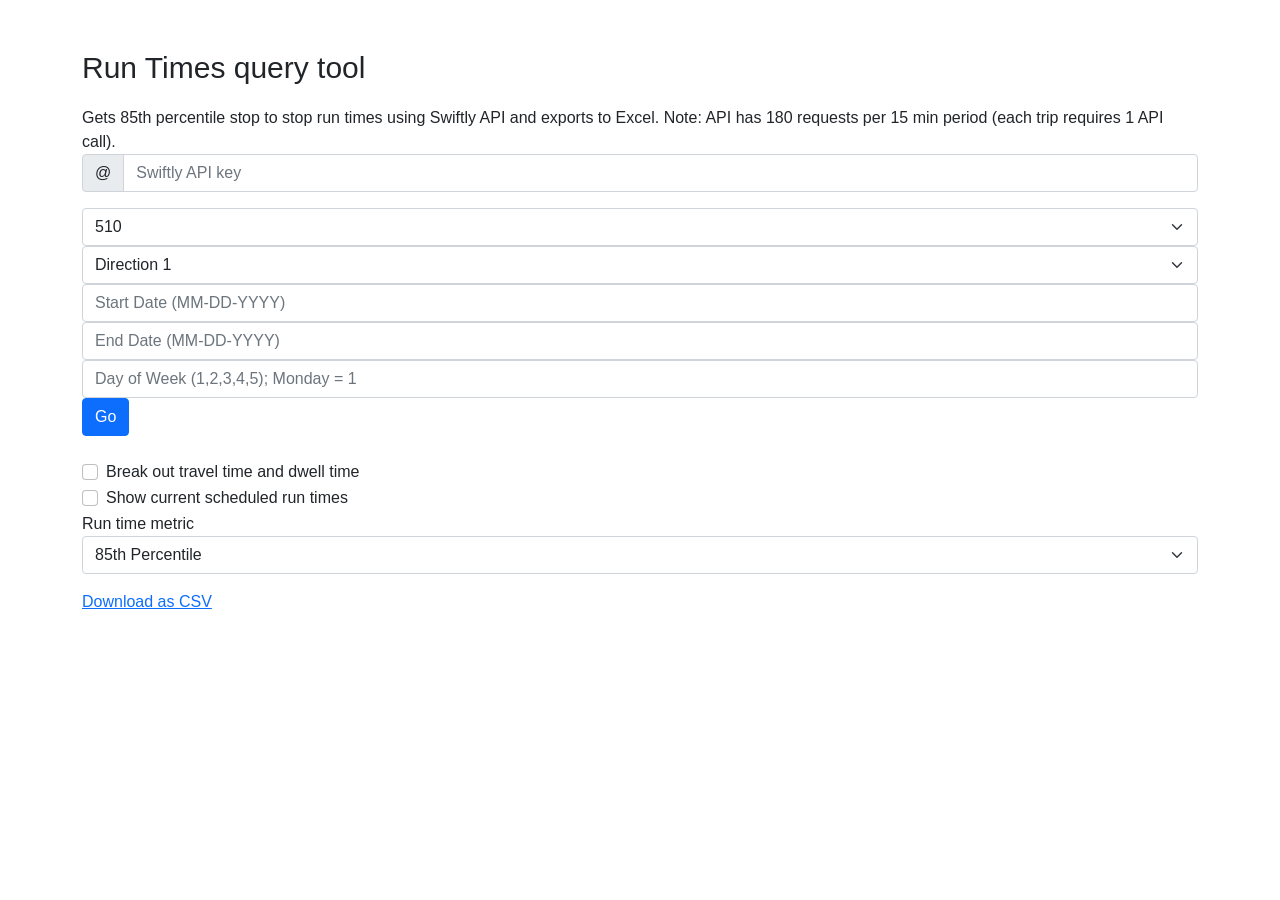
<file: RunTimes/index.html>
<!DOCTYPE html>


<html>
  <head>
    <title>Run Times</title>
    <meta name="viewport" content="initial-scale=1.0, user-scalable=no">
    <meta charset="utf-8">
    <link rel="stylesheet" type="text/css" href="css/bootstrap.min.css">
    <link rel="stylesheet" type="text/css" href="css/style.css">
    
  </head>
  <body>
  
  <div class="container">
      <h1>Run Times query tool</h1>
	  Gets 85th percentile stop to stop run times using Swiftly API and exports to Excel.
	  Note: API has 180 requests per 15 min period (each trip requires 1 API call).
      <div class="menus">
		<div class="input-group mb-3">
			<span class="input-group-text" id="basic-addon1">@</span>
			<input type="text" id="swiftlyapikey" class="form-control" placeholder="Swiftly API key" aria-label="swiftlyapikey" aria-describedby="basic-addon1">
		</div>
		
		<select class="form-select" aria-label="Route" id="select-route">
			<option value="510" selected>510</option>
			<option value="511">511</option>
			<option value="512">512</option>
			<option value="513">513</option>
			<option value="522">522</option>
			<option value="532">532</option>
			<option value="535">532</option>

			<option value="542">542</option>
			<option value="545">545</option>
			<option value="550">550</option>
			<option value="554">554</option>
			<option value="556">556</option>
			<option value="560">560</option>
			<option value="566">566</option>
			<option value="574">574</option>
			<option value="577">577</option>
			<option value="578">578</option>
			<option value="580">580</option>
			<option value="586">586</option>
			<option value="590">590</option>
			<option value="592">592</option>
			<option value="594">594</option>
			<option value="595">595</option>
			<option value="596">596</option>
		  </select>
		  
		  
			<select class="form-select" aria-label="Direction" id="select-direction">
				<option value="1" selected>Direction 1</option>
				<option value="0">Direction 0</option>
			</select>
		
  
			<input class="form-control" id="datestart" type="text" placeholder="Start Date (MM-DD-YYYY)" aria-label="Start Date" required>

			<input class="form-control" id="dateend" type="text" placeholder="End Date (MM-DD-YYYY)" aria-label="End Date" required>


			<input class="form-control" id="daysofweek" type="text" placeholder="Day of Week (1,2,3,4,5); Monday = 1" aria-label="DOW" required>
			
			<button class="btn btn-primary" type="submit" onClick="getUserInputs()">Go</button>
	 

			
		  
	  </div>
	  <div><br></div>
	  <div>
		<div class="form-check">
          <input class="form-check-input" type="checkbox" value="" id="showTravelandDwell" onclick="createRuntimesByStopTableAggregated(tripStopData)"> 
          <label class="form-check-label" for="flexCheckDefault">
            Break out travel time and dwell time
          </label>
        </div>  
		  
		  <div class="form-check">
          <input class="form-check-input" type="checkbox" value="" id="showScheduledRunTimes" onclick="createRuntimesByStopTableAggregated(tripStopData)"> 
          <label class="form-check-label" for="flexCheckDefault">
            Show current scheduled run times
          </label>
		  </div>
		  
		Run time metric	  
	  <select class="form-select" aria-label="percentiles" id="select-percentiles" onchange="createRuntimesByStopTableAggregated(tripStopData)">
		<option value="85th" selected>85th Percentile</option>
		<option value="Median">Median</option>
		<option value="Average">Average</option>
	  </select> 



		  
		  
	  
	  </div>
	  
      
	  
	  <div class="tablearea">
	  	<div id="status"></div>
	  	<table id="datatable" class="table table-hover"></table>
	  
	  </div>
	  
	<a href="#" onclick="download_table_as_csv('datatable',',');">Download as CSV</a>
	  
  </div>

    <script src="js/jquery-3.6.0.min.js"></script>
    <script src="js/bootstrap.min.js"></script>
     <script src="js/moment.min.js"></script>
    <script src="js/d3.min.js"></script>
 	<script src="js/scripts.js"></script>
  </body>
</html>
</file>
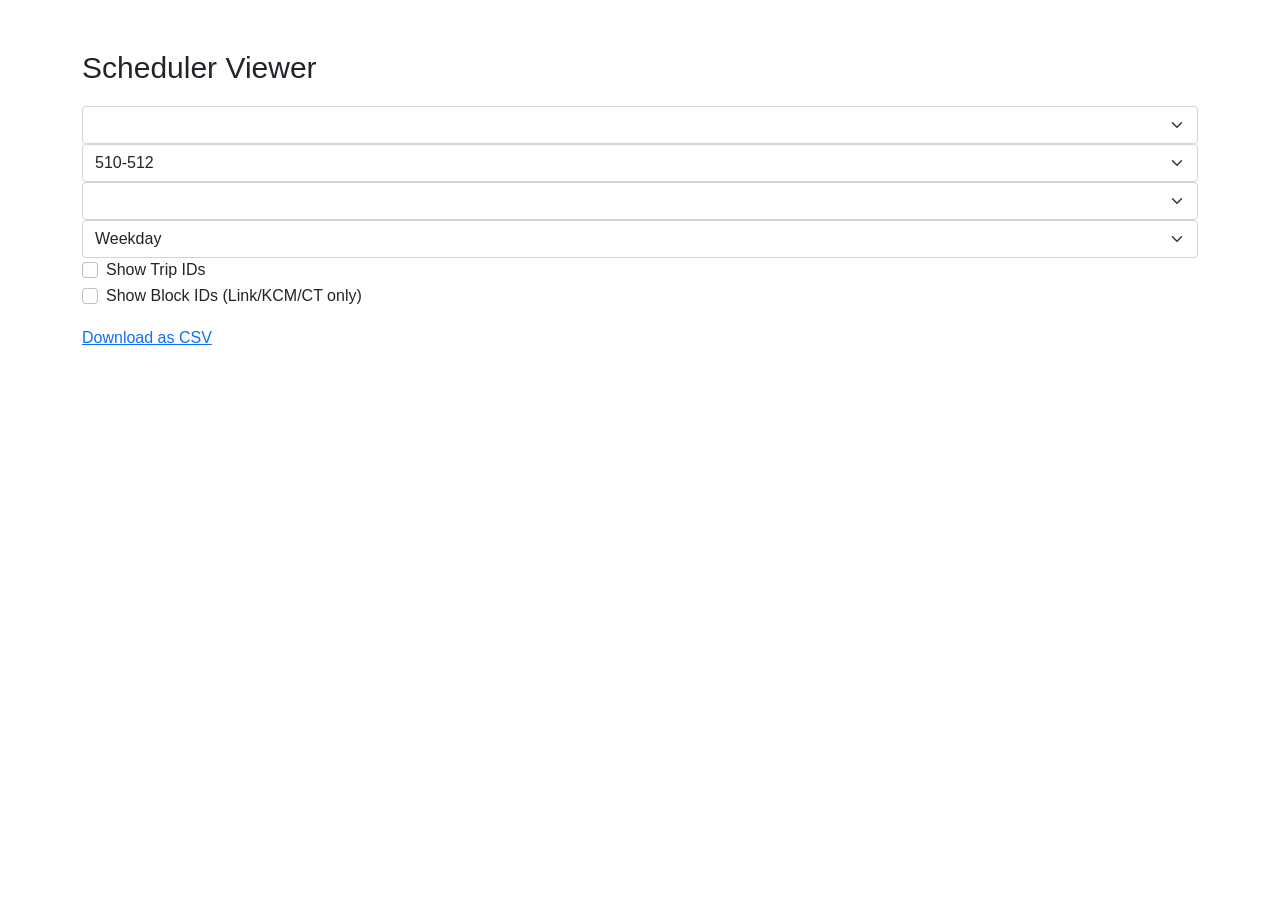
<file: ScheduleViewer/index.html>
<!DOCTYPE html>


<html>
  <head>
    <title>Scheduler Viewer</title>
    <meta name="viewport" content="initial-scale=1.0, user-scalable=no">
    <meta charset="utf-8">
    <link rel="stylesheet" type="text/css" href="css/bootstrap.min.css">
    <link rel="stylesheet" type="text/css" href="css/style.css">
    
  </head>
  <body>
  
  <div class="container">
      <h1>Scheduler Viewer</h1>
      
      <div class="menus">
		<select class="form-select" aria-label="Service change" id="select-period" onChange="loadDataEndpointsList(configDataEndPoint)"></select>
		  
      	<select class="form-select" aria-label="Route" id="select-route" onChange="loadDirectionMenu()">
          <option value="510-512" selected>510-512</option>
		 <option value="510-512-513">510-512-513</option>
          <option value="512-513">512-513</option>
          <option value="512">512</option>
          <option value="532-535">532-535</option>
          
          <option value="S522">522</option>
          <option value="S542">542</option>
          <option value="S545">545</option>
          <option value="S550">550</option>
          <option value="S554">554</option>
          <option value="S556">556</option>
          <option value="560">560</option>
          <option value="S566">566</option>
          <option value="574">574</option>
          <option value="577-578">577-578</option>
          <option value="580">580</option>
          <option value="586">586</option>
          <option value="590-594">590-594</option>
          <option value="592">592</option>
          <option value="595">595</option>
          <option value="596">596</option>
          <option value="S599">1 Line (Link)</option>
			<option value="S600">2 Line (Link)</option>
			<option value="Ora">T Line (Tacoma Link)</option>
          <option value="SouL">Sounder S Line (South)</option>
          <option value="NorL">Sounder N Line (North)</option>
          
        </select>
         
        <select class="form-select" aria-label="Route" id="select-direction" onChange="buildSchedules()">

        </select>
        
        <select class="form-select" aria-label="Route" id="select-service-id" onChange="buildSchedules()">
          <option value="Weekday" selected>Weekday</option>
          <option value="Saturday">Saturday</option>
          <option value="Sunday">Sunday</option>

        </select>
        
        <div class="form-check">
          <input class="form-check-input" type="checkbox" value="" id="showTripIdCheckbox" onclick="buildSchedules()"> 
          <label class="form-check-label" for="flexCheckDefault">
            Show Trip IDs
          </label>
        </div>
        
        <div class="form-check">
          <input class="form-check-input" type="checkbox" value="" id="showBlockIdCheckbox" onclick="buildSchedules()"> 
          <label class="form-check-label" for="flexCheckDefault">
            Show Block IDs (Link/KCM/CT only)
          </label>
        </div>
              
      </div>
      
      <div class="schedule_area">
      <div id="status"></div>
      
      
      
      <table id="schedule" class="table table-hover"></table>
      </div>
      <div> </div>
      <a href="#" onclick="download_table_as_csv('schedule',',');">Download as CSV</a>

      
  </div>

    <script src="js/jquery.min.js"></script>
    <script src="js/bootstrap.min.js"></script>
     <script src="js/moment.min.js"></script>
    <script src="js/d3.min.js"></script>
 	<script src="js/scripts.js"></script>
  </body>
</html>
</file>
<file: RunTimes/css/style.css>
body {
  font-family: 'Roboto', sans-serif;
}

h1 {
  font-weight: 100;
  font-size: 30px;
  margin-top: 50px;
  margin-bottom: 20px;
}

h1 .divider {
	margin: 0 8px;
}

h1 .sub-headline {
	color: #888;
	font-weight: 300;
}


#map{
	width: 100%;
	height: 600px;	
}
</file>
<file: ScheduleViewer/css/style.css>
body {
  font-family: 'Roboto', sans-serif;
}

h1 {
  font-weight: 100;
  font-size: 30px;
  margin-top: 50px;
  margin-bottom: 20px;
}

h1 .divider {
	margin: 0 8px;
}

h1 .sub-headline {
	color: #888;
	font-weight: 300;
}


#map{
	width: 100%;
	height: 600px;	
}
</file>
